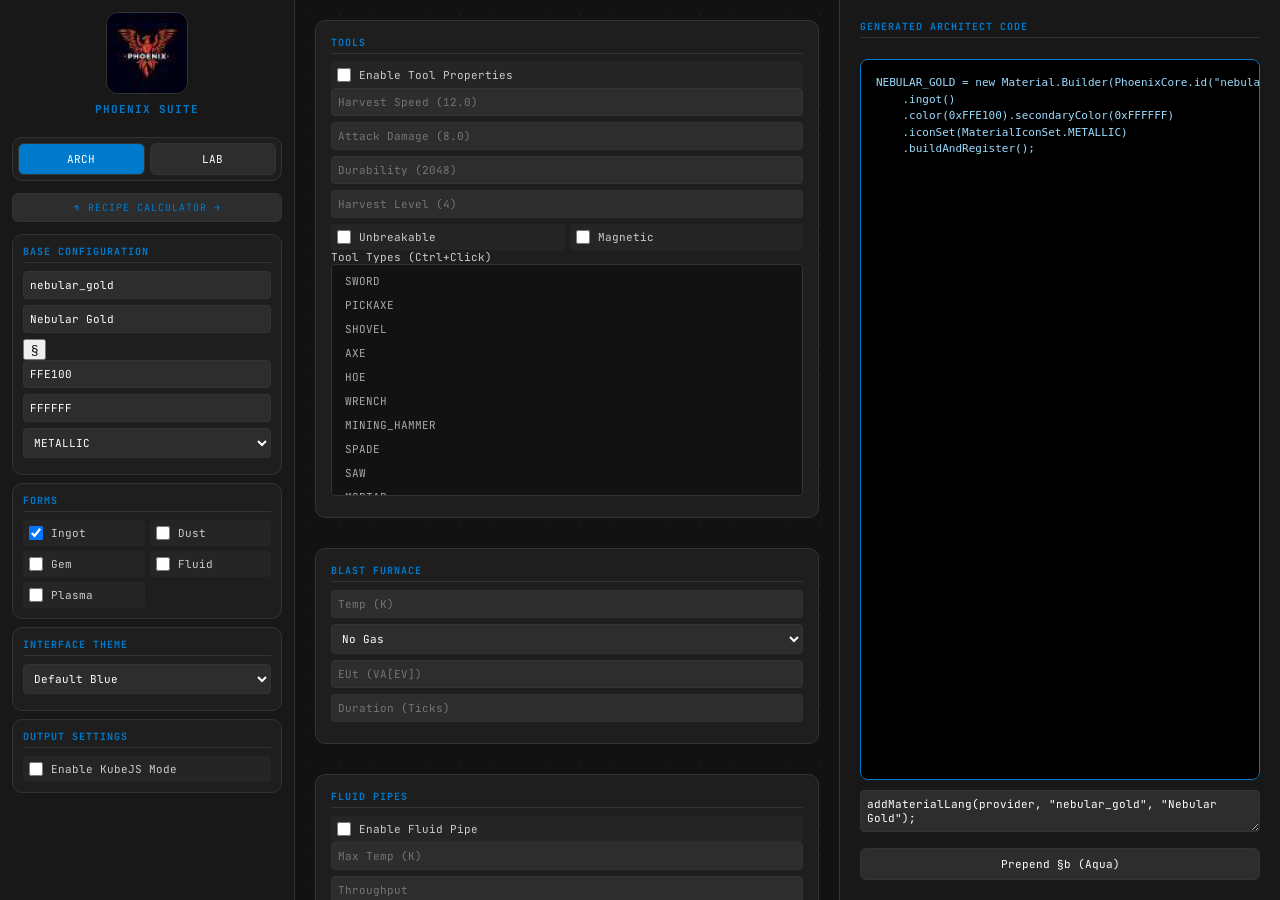
<file: index.html>
<!DOCTYPE html>
<html lang="en">
<head>
    <meta charset="UTF-8">
    <title>Phoenix Material Suite - Master Edition</title>
    <link rel="icon" type="image/png" href="logo.jpg">
    <link rel="stylesheet" href="style.css">
    <link href="https://fonts.googleapis.com/css2?family=JetBrains+Mono&display=swap" rel="stylesheet">
    <meta name="viewport" content="width=device-width, initial-scale=1.0">
</head>
<body>
<div class="app-shell">
    <aside class="sidebar">
        <div style="text-align: center; margin-bottom: 20px;">
            <img src="logo.jpg" alt="Phoenix Logo" style="width: 80px; height: 80px; border-radius: 12px; border: 1px solid var(--border); object-fit: cover;">
            <h2 style="margin-top: 10px; color: var(--accent); font-size: 14px; letter-spacing: 1px;">PHOENIX SUITE</h2>
        </div>

        <div class="card" style="display: flex; gap: 5px; margin-bottom: 12px; padding: 5px;">
            <button id="btnShowArch" class="secondary-btn" style="flex: 1; background: var(--accent); color: white;" onclick="switchView('arch')">ARCH</button>
            <button id="btnShowLab" class="secondary-btn" style="flex: 1;" onclick="switchView('lab')">LAB</button>
        </div>
        <a href="recipe-calc.html" style="display:block; text-align:center; margin-bottom:12px; padding:7px; background:var(--input); border:1px solid var(--border); border-radius:6px; color:var(--accent); font-family:var(--font); font-size:10px; text-decoration:none; letter-spacing:1px;" onmouseover="this.style.borderColor='var(--accent)'" onmouseout="this.style.borderColor='var(--border)'">⚗ RECIPE CALCULATOR →</a>

        <section class="card">
            <h3>Base Configuration</h3>
            <input type="text" id="idField" placeholder="Material ID" value="nebular_gold">
            <div class="input-with-btn">
                <input type="text" id="nameField" placeholder="Display Name" value="Nebular Gold">
                <button id="addSymbol" title="Add § and copy to clipboard">§</button>
            </div>
            <div class="grid-2">
                <input type="text" id="colorField" placeholder="Primary Hex" value="FFE100">
                <input type="text" id="secColorField" placeholder="Secondary Hex" value="FFFFFF">
            </div>
            <select id="iconSetBox">
                <option>METALLIC</option><option>SHINY</option><option>DULL</option><option>MAGNETIC</option>
                <option>BRIGHT</option><option>DIAMOND</option><option>EMERALD</option><option>RUBY</option>
                <option>OPAL</option><option>GLASS</option><option>RADIOACTIVE</option><option>NETHERSTAR</option><option>FINE</option>
                <option>SAND</option><option>WOOD</option><option>ROUGH</option><option>FLINT</option>
                <option>LIGNITE</option><option>QUARTZ</option><option>CERTUS</option><option>LAPIS</option>
                <option>FLUID</option><option>GEM_HORIZONTAL</option><option>GEM_VERTICAL</option><option>ALMOST_PURE_NEVONIAN_STEEL</option>
            </select>
        </section>

        <div id="archSidebar">
            <section class="card">
                <h3>Forms</h3>
                <div class="tool-options-grid">
                    <label class="enable-row mini"><input type="checkbox" id="ingotCheck" checked> <span>Ingot</span></label>
                    <label class="enable-row mini"><input type="checkbox" id="dustCheck"> <span>Dust</span></label>
                    <label class="enable-row mini"><input type="checkbox" id="gemCheck"> <span>Gem</span></label>
                    <label class="enable-row mini"><input type="checkbox" id="fluidCheck"> <span>Fluid</span></label>
                    <label class="enable-row mini"><input type="checkbox" id="plasmaCheck"> <span>Plasma</span></label>
                </div>
            </section>
            <section class="card">
                <h3>Interface Theme</h3>
                <select id="themePicker">
                    <option value="default">Default Blue</option>
                    <option value="purple">Void Purple</option>
                    <option value="red">Blood Red</option>
                    <option value="orange">Industrial Orange</option>
                    <option value="funny-gold">✨ Funny Gold ✨</option>
                </select>
            </section>
            <section class="card">
                <h3>Output Settings</h3>
                <label class="enable-row"><input type="checkbox" id="kubeJSMode"><span>Enable KubeJS Mode</span></label>
            </section>
        </div>

        <div id="labSidebar" style="display: none;">
            <section class="card">
                <h3>Icon Set Preview</h3>
                <p style="font-size: 9px; margin-bottom: 8px; opacity: 0.7;">Select a base shape to preview:</p>
                <select id="labIconSetPreview" onchange="loadSetTemplate(this.value)">
                    <option value="none">-- None (Manual Only) --</option>
                    <option value="nugget">Nugget</option>
                    <option value="ingot">Ingot</option>
                    <option value="ingot_hot">Hot Ingot</option>
                    <option value="plate_double">Double Plate</option>
                    <option value="plate_dense">Dense Plate</option>
                    <option value="plate">Plate</option>
                    <option value="gem">Gem</option>
                    <option value="dust">Dust</option>
                    <option value="dust_small">Dust Small</option>
                    <option value="dust_tiny">Dust Tiny</option>
                    <option value="gear">Gear</option>
                    <option value="gear_small">Small Gear</option>
                    <option value="foil">Foil</option>
                    <option value="ring">Ring</option>
                    <option value="rod">Rod</option>
                    <option value="rod_long">Long Rod</option>
                    <option value="bolt">Bolt</option>
                    <option value="screw">Screw</option>
                    <option value="rotor">Rotor</option>
                    <option value="round">Round</option>
                    <option value="spring">Spring</option>
                    <option value="small_spring">Small Spring</option>
                    <option value="wire_fine">Fine Wire</option>
                    <option value="crystal_rose">Crystal Rose</option>
                    <option value="nanites">Nanites</option>
                </select>
                <div style="margin-top: 10px; font-size: 9px; color: var(--accent); word-break: break-all;">
                    Path: <span id="pathDisplay" style="color: #ccc;">src/textures/item/material_sets/...</span>
                </div>
            </section>

            <section class="card">
                <h3>Texture Layers</h3>
                <div id="layerList"></div>
                <button class="secondary-btn" style="width: 100%; margin-top: 10px;" onclick="addLayer()">+ Add Layer</button>
            </section>
        </div>

        <!-- CALC sidebar placeholder — buttons and DB list live here when calc is active -->
        <div id="calcSidebar" style="display:none;">
            <section class="card">
                <h3>Recipe Actions</h3>
                <button class="secondary-btn" style="width:100%;margin-bottom:5px;" onclick="calcOpenImport ? calcOpenImport() : window.open('recipe-calc.html')">⬆ Import Recipes</button>
                <button class="secondary-btn" style="width:100%;margin-bottom:5px;" onclick="calcExportDB ? calcExportDB() : null">⬇ Export DB</button>
                <button class="secondary-btn" style="width:100%;background:var(--accent);color:white;border-color:var(--accent);" onclick="window.open('recipe-calc.html')">Open Full Calc →</button>
            </section>
        </div>

    </aside>



    <main class="main-content">
        <div id="archMainView">
            <div class="property-grid">
                <section class="card">
                    <h3>Tools</h3>
                    <label class="enable-row"><input type="checkbox" id="enableTools"> <span>Enable Tool Properties</span></label>
                    <div class="grid-2">
                        <input type="text" id="toolSpeed" placeholder="Harvest Speed (12.0)">
                        <input type="text" id="toolDamage" placeholder="Attack Damage (8.0)">
                        <input type="text" id="toolDurability" placeholder="Durability (2048)">
                        <input type="text" id="toolLevel" placeholder="Harvest Level (4)">
                    </div>
                    <div class="tool-options-grid">
                        <label class="enable-row mini"><input type="checkbox" id="toolUnbreakable"><span>Unbreakable</span></label>
                        <label class="enable-row mini"><input type="checkbox" id="toolMagnetic"><span>Magnetic</span></label>
                    </div>
                    <label class="small-label">Tool Types (Ctrl+Click)</label>
                    <select id="toolTypeList" multiple size="10">
                        <option>SWORD</option><option>PICKAXE</option><option>SHOVEL</option><option>AXE</option><option>HOE</option>
                        <option>WRENCH</option><option>MINING_HAMMER</option><option>SPADE</option><option>SAW</option><option>MORTAR</option>
                        <option>WIRE_CUTTER</option><option>SCYTHE</option><option>KNIFE</option><option>BUTCHERY_KNIFE</option>
                        <option>FILE</option><option>SCREWDRIVER</option><option>CROWBAR</option><option>PLUNGER</option>
                        <option>HARD_HAMMER</option><option>SOFT_MALLET</option>
                        <option>DRILL_LV</option><option>DRILL_MV</option><option>DRILL_HV</option><option>DRILL_EV</option><option>DRILL_IV</option>
                        <option>CHAINSAW_LV</option><option>BUZZSAW</option>
                        <option>WRENCH_LV</option><option>WRENCH_HV</option><option>WRENCH_IV</option>
                        <option>SCREWDRIVER_LV</option>
                        <option>WIRE_CUTTER_LV</option><option>WIRE_CUTTER_HV</option><option>WIRE_CUTTER_IV</option>
                    </select>
                </section>

                <section class="card">
                    <h3>Blast Furnace</h3>
                    <div class="grid-2">
                        <input type="number" id="bTempField" placeholder="Temp (K)">
                        <select id="gasBox">
                            <option value="null">No Gas</option>
                            <option>LOW</option><option>MID</option><option>HIGH</option><option>HIGHER</option><option>HIGHEST</option>
                        </select>
                        <input type="text" id="bEutField" placeholder="EUt (VA[EV])">
                        <input type="text" id="bDurationField" placeholder="Duration (Ticks)">
                    </div>
                </section>

                <section class="card">
                    <h3>Fluid Pipes</h3>
                    <label class="enable-row"><input type="checkbox" id="enableFluidPipe"> <span>Enable Fluid Pipe</span></label>
                    <div class="grid-2">
                        <input type="text" id="fPipeTemp" placeholder="Max Temp (K)">
                        <input type="text" id="fPipeThroughput" placeholder="Throughput">
                    </div>
                    <div class="tool-options-grid">
                        <label class="enable-row mini"><input type="checkbox" id="fGas"> <span>Gas</span></label>
                        <label class="enable-row mini"><input type="checkbox" id="fAcid"> <span>Acid</span></label>
                        <label class="enable-row mini"><input type="checkbox" id="fCryo"> <span>Cryo</span></label>
                        <label class="enable-row mini"><input type="checkbox" id="fPlasma"> <span>Plasma</span></label>
                    </div>
                </section>

                <section class="card">
                    <h3>Cables</h3>
                    <label class="enable-row"><input type="checkbox" id="enableCable"> <span>Enable Cable</span></label>
                    <div class="grid-2">
                        <input type="text" id="voltage" placeholder="Voltage (HV)">
                        <input type="text" id="amperage" placeholder="Amperage (5)">
                        <input type="text" id="lossPerBlock" placeholder="Loss/Block (3)">
                        <label class="enable-row mini"><input type="checkbox" id="isSuperconductor"> <span>Superconductor</span></label>
                    </div>
                </section>

                <section class="card">
                    <h3>Item Pipes</h3>
                    <label class="enable-row"><input type="checkbox" id="enableItemPipe"> <span>Enable Item Pipe</span></label>
                    <div class="grid-2">
                        <input type="text" id="itemPriority" placeholder="Priority (1)">
                        <input type="text" id="itemStacks" placeholder="Stacks/Sec (1)">
                    </div>
                </section>

                <section class="card">
                    <h3>Rotors</h3>
                    <label class="enable-row"><input type="checkbox" id="enableRotor"> <span>Enable Rotor</span></label>
                    <div class="grid-2">
                        <input type="text" id="rotorPower" placeholder="Power (130)">
                        <input type="text" id="rotorEff" placeholder="Efficiency % (115)">
                        <input type="text" id="rotorDamage" placeholder="Damage (3.0)">
                        <input type="text" id="rotorDurability" placeholder="Durability (1600)">
                    </div>
                </section>

                <section class="card full-width">
                    <h3>Material Flags</h3>
                    <label class="small-label">Select Flags (Ctrl+Click)</label>
                    <select id="flagList" multiple size="12">
                        <option>GENERATE_PLATE</option><option>GENERATE_DENSE</option><option>GENERATE_BOLT_SCREW</option>
                        <option>GENERATE_ROD</option><option>GENERATE_LONG_ROD</option><option>GENERATE_GEAR</option>
                        <option>GENERATE_SMALL_GEAR</option><option>GENERATE_FRAME</option><option>GENERATE_RING</option>
                        <option>GENERATE_FOIL</option><option>GENERATE_SPRING</option><option>GENERATE_SPRING_SMALL</option>
                        <option>GENERATE_FINE_WIRE</option><option>GENERATE_ROUND</option><option>GENERATE_ROTOR</option><option>GENERATE_CRYSTAL_ROSE</option>
                        <option>GENERATE_LENS</option><option>FORCE_GENERATE_BLOCK</option><option>EXCLUDE_BLOCK_CRAFTING_RECIPES</option>
                        <option>EXCLUDE_PLATE_COMPRESSOR_RECIPE</option><option>EXCLUDE_BLOCK_CRAFTING_BY_HAND_RECIPES</option>
                        <option>IS_MAGNETIC</option><option>PHOSPHORESCENT</option><option>EXPLOSIVE</option><option>FLAMMABLE</option>
                        <option>STICKY</option><option>FIRE_RESISTANT</option><option>CRYSTALLIZABLE</option><option>MORTAR_GRINDABLE</option>
                        <option>DECOMPOSITION_BY_CENTRIFUGING</option><option>DECOMPOSITION_BY_ELECTROLYZING</option>
                        <option>DISABLE_DECOMPOSITION</option><option>HIGH_SIFTER_OUTPUT</option><option>NO_WORKING</option>
                        <option>NO_SMASHING</option><option>NO_SMELTING</option><option>NO_ORE_SMELTING</option>
                        <option>NO_ORE_PROCESSING_TAB</option><option>NO_UNIFICATION</option><option>BLAST_FURNACE_CALCITE_DOUBLE</option>
                        <option>BLAST_FURNACE_CALCITE_TRIPLE</option><option>DISABLE_ALLOY_BLAST</option><option>DISABLE_ALLOY_PROPERTY</option>
                    </select>
                </section>
            </div>
        </div>
        <div id="labMainView" style="display: none; text-align: center; padding-top: 50px;">
            <div style="margin-bottom: 20px;">
                <div class="card" style="display: inline-flex; gap: 5px; padding: 5px; background: var(--input);">
                    <button id="toggleItemView" class="secondary-btn" onclick="setLabMode('item')" style="background: var(--accent); color: white; min-width: 120px;">Item Preview</button>
                    <button id="toggleBlockView" class="secondary-btn" onclick="setLabMode('block')" style="min-width: 120px;">Block Preview</button>
                </div>
            </div>

            <div id="itemPreviewContainer" style="background: #000; padding: 30px; border-radius: 20px; display: inline-block; border: 1px solid var(--border); box-shadow: 0 0 40px rgba(0,0,0,0.5);">
                <canvas id="phoenixCanvas" width="16" height="16" style="width: 256px; height: 256px; image-rendering: pixelated; display: block;"></canvas>
            </div>

            <div id="blockPreviewContainer" style="display: none; height: 350px; perspective: 1000px; justify-content: center; align-items: center;">
                <div class="cube">
                    <div class="face front"></div>
                    <div class="face back"></div>
                    <div class="face right"></div>
                    <div class="face left"></div>
                    <div class="face top"></div>
                    <div class="face bottom"></div>
                </div>
            </div>

            <div style="margin-top: 30px;">
                <button class="secondary-btn" style="border-color: #4caf50; color: #4caf50; padding: 12px 40px;" onclick="downloadResult()">Export 16x16 PNG</button>
            </div>
        </div>

        <!-- CALC main placeholder -->
        <div id="calcMainView" style="display:none; flex:1; align-items:center; justify-content:center; flex-direction:column; gap:16px;">
            <div style="font-size:13px; color:var(--accent); letter-spacing:2px;">RECIPE CALCULATOR</div>
            <div style="font-size:10px; color:#6a6a6a; text-align:center; line-height:1.8;">The calculator runs as a standalone tool.<br>Your recipe database is shared via localStorage.</div>
            <a href="recipe-calc.html" style="display:inline-block; padding:10px 24px; background:var(--accent); color:#fff; text-decoration:none; border-radius:6px; font-family:var(--font); font-size:11px; letter-spacing:1px;">Open Recipe Calculator</a>
        </div>

    </main>

    <aside class="output-sidebar" id="outputSidebar">
        <h3 style="color: var(--accent); margin-bottom: 10px;">Generated Architect Code</h3>
        <pre><code id="materialOutput"></code></pre>
        <textarea id="langOutput" readonly placeholder="Language Provider output..."></textarea>
        <button id="quickAqua" class="secondary-btn" style="margin-top: 10px;">Prepend §b (Aqua)</button>
    </aside>
</div>
<script src="app.js"></script>
</body>
</html>
</file>
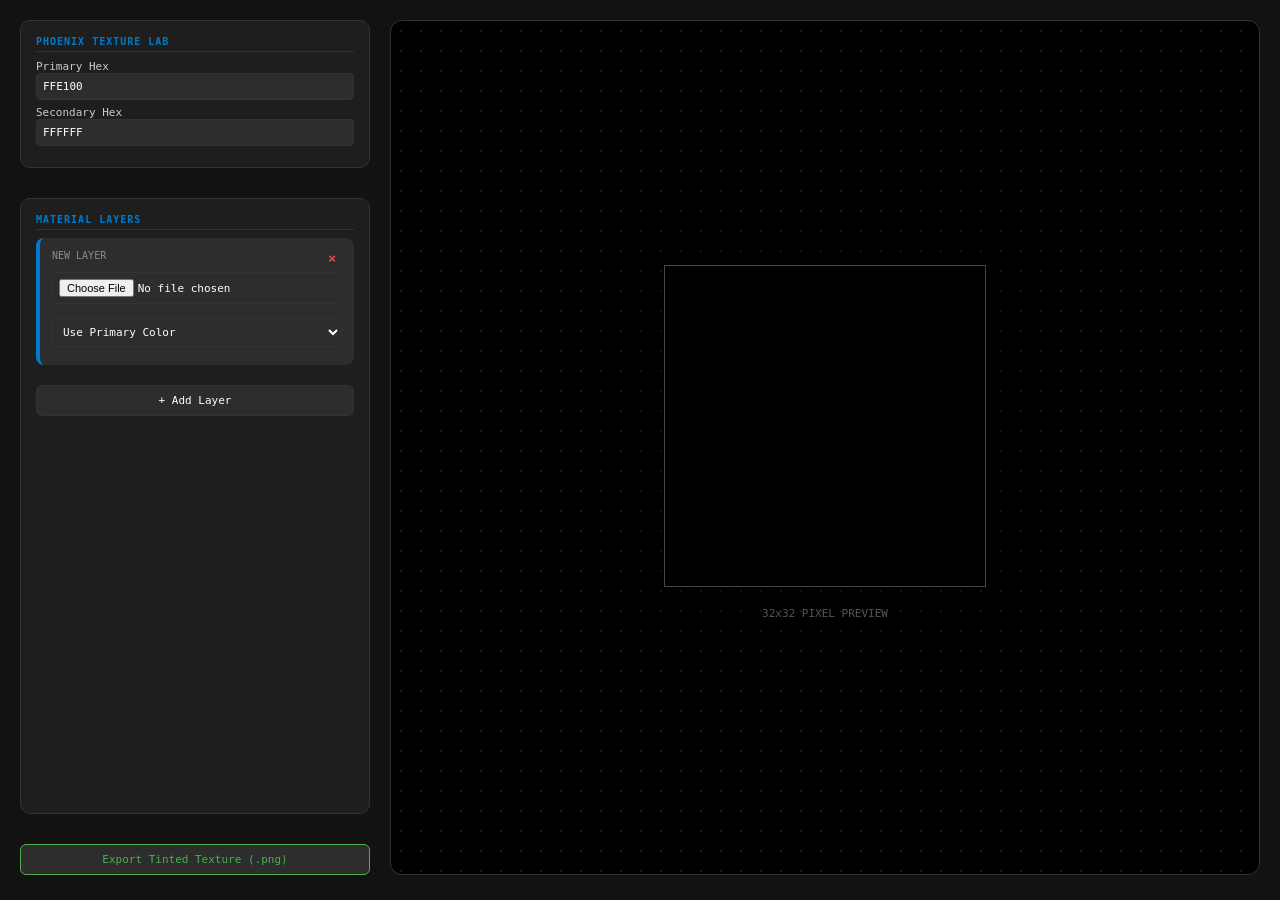
<file: phoenix-lab.html>
<!DOCTYPE html>
<html lang="en">
<head>
    <meta charset="UTF-8">
    <title>Phoenix Texture Lab</title>
    <link rel="stylesheet" href="style.css">
    <style>
        .lab-container { display: flex; gap: 20px; padding: 20px; height: 95vh; }
        .editor-side { width: 350px; display: flex; flex-direction: column; gap: 15px; }
        .preview-side {
            flex: 1;
            background: #000;
            border: 1px solid var(--border);
            border-radius: 12px;
            display: flex;
            flex-direction: column;
            justify-content: center;
            align-items: center;
            background-image: radial-gradient(circle, #1a1a1a 1px, transparent 1px);
            background-size: 20px 20px;
        }
        canvas {
            width: 320px;
            height: 320px;
            image-rendering: pixelated;
            box-shadow: 0 0 30px rgba(0,0,0,0.8);
            border: 1px solid #333;
        }
        .layer-card {
            background: var(--input);
            padding: 12px;
            border-radius: 8px;
            margin-bottom: 10px;
            border-left: 4px solid var(--accent);
        }
        .layer-stack { overflow-y: auto; flex: 1; }
    </style>
</head>
<body>
<div class="lab-container">
    <aside class="editor-side">
        <section class="card">
            <h3 style="color:var(--accent)">Phoenix Texture Lab</h3>
            <div class="grid-2">
                <div>
                    <label class="small-label">Primary Hex</label>
                    <input type="text" id="pColor" value="FFE100">
                </div>
                <div>
                    <label class="small-label">Secondary Hex</label>
                    <input type="text" id="sColor" value="FFFFFF">
                </div>
            </div>
        </section>

        <section class="card layer-stack">
            <h3>Material Layers</h3>
            <div id="layerList"></div>
            <button class="secondary-btn" style="width:100%; margin-top:10px;" onclick="addLayer()">+ Add Layer</button>
        </section>

        <button class="secondary-btn" style="border-color: #4caf50; color: #4caf50;" onclick="downloadResult()">
            Export Tinted Texture (.png)
        </button>
    </aside>

    <main class="preview-side">
        <canvas id="phoenixCanvas" width="32" height="32"></canvas>
        <p style="margin-top: 20px; color: #555; font-family: var(--font);">32x32 PIXEL PREVIEW</p>
    </main>
</div>
<script src="phoenix-lab.js"></script>
</body>
</html>
</file>
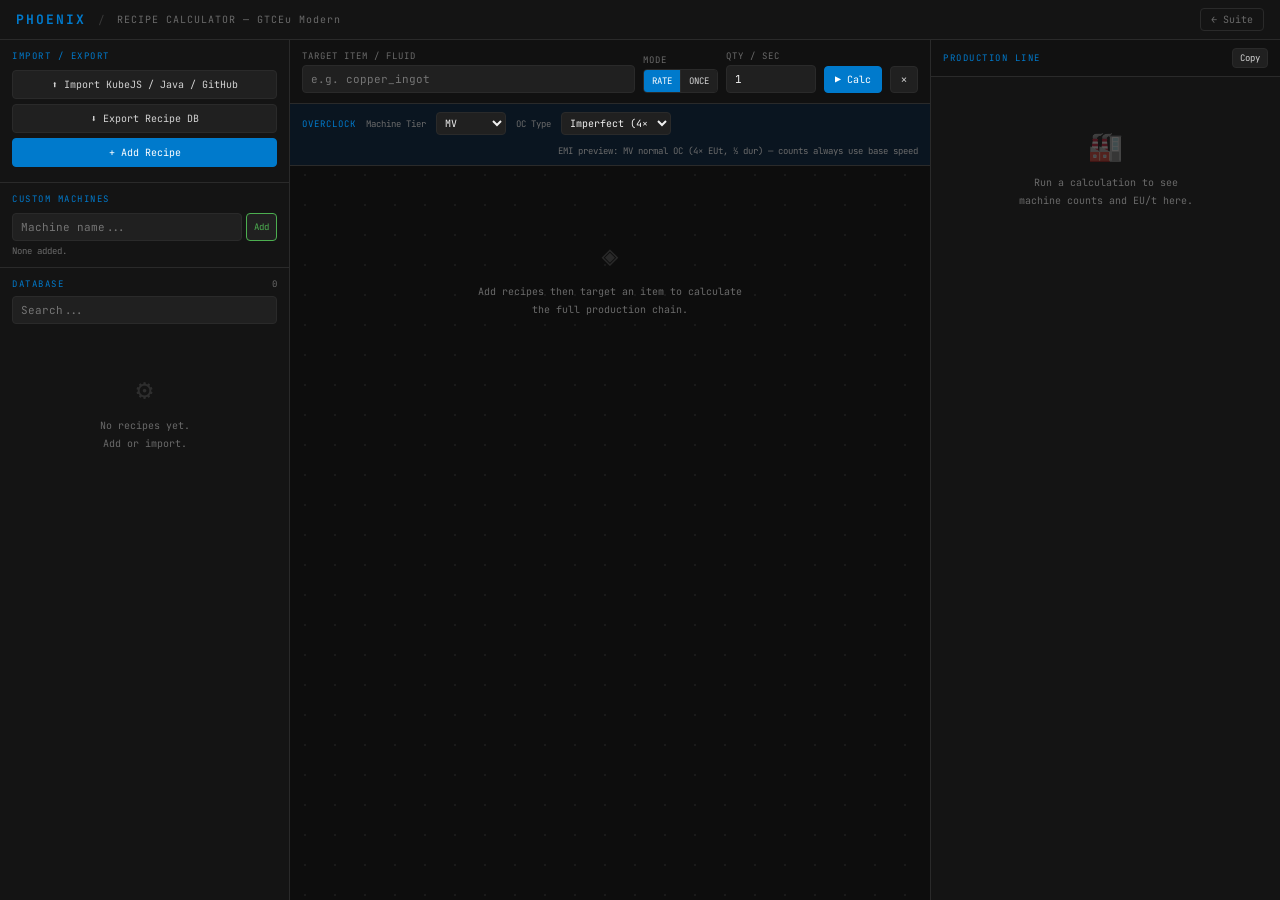
<file: recipe-calc.html>
<!DOCTYPE html>
<html lang="en">
<head>
  <meta charset="UTF-8">
  <title>Phoenix Suite — Recipe Calculator</title>
  <link rel="icon" type="image/png" href="logo.jpg">
  <link href="https://fonts.googleapis.com/css2?family=JetBrains+Mono:wght@300;400;600;700&display=swap" rel="stylesheet">
  <meta name="viewport" content="width=device-width, initial-scale=1.0">
  <script src="gtceu_data.js"></script>
  <script src="phoenix_engine.js"></script>
  <style>
    :root{
      --bg:#0d0d0d;--surface:#141414;--card:#1a1a1a;--elevated:#202020;
      --border:#2a2a2a;--border-hi:#383838;--accent:#007acc;--accent-dim:rgba(0,122,204,0.12);
      --green:#4caf50;--orange:#ff9800;--red:#f44336;--yellow:#ffeb3b;--purple:#9b59b6;
      --text:#d4d4d4;--text-dim:#6a6a6a;--text-bright:#f0f0f0;
      --font:'JetBrains Mono',monospace;
      --t-ULV:#888;--t-LV:#b5b5b5;--t-MV:#ffcc00;--t-HV:#ff8c00;
      --t-EV:#9b59b6;--t-IV:#3498db;--t-LuV:#e91e63;--t-ZPM:#00bcd4;--t-UV:#ff5722;
    }
    *{box-sizing:border-box;margin:0;padding:0}
    body{background:var(--bg);color:var(--text);font-family:var(--font);font-size:11px;height:100vh;display:flex;flex-direction:column;overflow:hidden}
    .topbar{background:var(--surface);border-bottom:1px solid var(--border);padding:8px 16px;display:flex;align-items:center;gap:12px;flex-shrink:0}
    .topbar-logo{color:var(--accent);font-size:13px;font-weight:700;letter-spacing:2px;text-decoration:none}
    .topbar-sep{color:var(--border-hi)}
    .topbar-title{color:var(--text-dim);font-size:10px;letter-spacing:1px}
    .topbar-right{margin-left:auto;display:flex;gap:8px;align-items:center}
    .topbar-back{color:var(--text-dim);font-size:10px;text-decoration:none;border:1px solid var(--border);padding:4px 10px;border-radius:4px;transition:all .15s}
    .topbar-back:hover{border-color:var(--accent);color:var(--accent)}
    .app{display:flex;flex:1;overflow:hidden}
    .sidebar{width:290px;min-width:290px;background:var(--surface);border-right:1px solid var(--border);display:flex;flex-direction:column;overflow:hidden}
    .panel-center{flex:1;display:flex;flex-direction:column;overflow:hidden;background-image:radial-gradient(circle,#1a1a1a 1px,transparent 1px);background-size:30px 30px;min-width:0}
    .panel-right{width:350px;min-width:350px;background:var(--surface);border-left:1px solid var(--border);display:flex;flex-direction:column;overflow:hidden}
    .panel-hdr{padding:8px 12px;background:#111;border-bottom:1px solid var(--border);font-size:9px;letter-spacing:1.5px;color:var(--accent);text-transform:uppercase;display:flex;align-items:center;justify-content:space-between;flex-shrink:0}
    .panel-body{flex:1;overflow-y:auto;padding:10px}
    ::-webkit-scrollbar{width:4px}::-webkit-scrollbar-thumb{background:#2a2a2a;border-radius:10px}::-webkit-scrollbar-thumb:hover{background:var(--accent)}
    input,select,textarea{background:var(--elevated);color:var(--text-bright);border:1px solid var(--border);border-radius:4px;padding:6px 8px;font-family:var(--font);font-size:11px;width:100%;outline:none;transition:border-color .15s}
    input:focus,select:focus,textarea:focus{border-color:var(--accent)}
    textarea{resize:vertical;min-height:80px}
    .btn{background:var(--elevated);color:var(--text);border:1px solid var(--border);border-radius:4px;padding:6px 10px;font-family:var(--font);font-size:10px;cursor:pointer;transition:all .15s;white-space:nowrap}
    .btn:hover{border-color:var(--accent);color:var(--accent)}
    .btn-p{background:var(--accent);color:#fff;border-color:var(--accent)}
    .btn-p:hover{background:#0066b3;color:#fff}
    .btn-d{border-color:var(--red);color:var(--red)}.btn-d:hover{background:rgba(244,67,54,.1)}
    .btn-g{border-color:var(--green);color:var(--green)}.btn-g:hover{background:rgba(76,175,80,.1)}
    .btn-o{border-color:var(--orange);color:var(--orange)}.btn-o:hover{background:rgba(255,152,0,.1)}
    .btn-sm{padding:3px 7px;font-size:9px}
    .btn-full{width:100%;margin-bottom:5px;display:block;text-align:center;padding:7px}
    .sb-sec{padding:10px 12px;border-bottom:1px solid var(--border);flex-shrink:0}
    .sb-title{font-size:9px;letter-spacing:1.5px;color:var(--accent);text-transform:uppercase;margin-bottom:8px}
    .recipe-card{background:var(--card);border:1px solid var(--border);border-radius:6px;padding:8px 10px;margin-bottom:6px;cursor:pointer;transition:border-color .15s}
    .recipe-card:hover,.recipe-card.active{border-color:var(--accent)}
    .recipe-card.active{background:var(--accent-dim)}
    .r-name{font-size:11px;font-weight:600;color:var(--text-bright);margin-bottom:3px}
    .r-meta{font-size:9px;color:var(--text-dim);margin-bottom:5px}
    .chips{display:flex;gap:4px;flex-wrap:wrap}
    .chip{border-radius:3px;padding:2px 5px;font-size:9px;background:var(--elevated)}
    .chip-o{color:var(--green);border-left:2px solid var(--green)}
    .chip-i{color:var(--orange);border-left:2px solid var(--orange)}
    .chip-fi{color:var(--accent);border-left:2px solid var(--accent)}
    .chip-fo{color:var(--purple);border-left:2px solid var(--purple)}
    .tier{display:inline-block;padding:1px 5px;border-radius:3px;font-size:9px;font-weight:700;letter-spacing:1px}
    .tier-ULV{color:var(--t-ULV);border:1px solid var(--t-ULV)}.tier-LV{color:var(--t-LV);border:1px solid var(--t-LV)}
    .tier-MV{color:var(--t-MV);border:1px solid var(--t-MV)}.tier-HV{color:var(--t-HV);border:1px solid var(--t-HV)}
    .tier-EV{color:var(--t-EV);border:1px solid var(--t-EV)}.tier-IV{color:var(--t-IV);border:1px solid var(--t-IV)}
    .tier-LuV{color:var(--t-LuV);border:1px solid var(--t-LuV)}.tier-ZPM{color:var(--t-ZPM);border:1px solid var(--t-ZPM)}
    .tier-UV{color:var(--t-UV);border:1px solid var(--t-UV)}.tier-CUSTOM{color:#aaa;border:1px solid #aaa}
    .query-bar{padding:10px 12px;background:#111;border-bottom:1px solid var(--border);display:flex;gap:8px;align-items:flex-end;flex-shrink:0}
    .qf{flex:1}.qf label{display:block;font-size:9px;color:var(--text-dim);letter-spacing:1px;margin-bottom:3px}
    .oc-bar{padding:8px 12px;background:#0a1520;border-bottom:1px solid var(--border);display:flex;gap:10px;align-items:center;flex-shrink:0;flex-wrap:wrap}
    .oc-label{font-size:9px;color:var(--accent);letter-spacing:1px;white-space:nowrap}
    .oc-val{font-size:10px;color:var(--text-bright);min-width:30px;text-align:center}
    .result-section{margin-bottom:14px}
    .sec-title{font-size:9px;letter-spacing:1.5px;color:var(--text-dim);text-transform:uppercase;margin-bottom:6px;padding-bottom:4px;border-bottom:1px solid var(--border)}
    .chain-node{margin-bottom:3px}
    .chain-row{display:flex;align-items:center;gap:6px;padding:5px 8px;border-radius:4px;background:var(--card);border:1px solid var(--border);cursor:pointer;transition:border-color .15s}
    .chain-row:hover{border-color:var(--accent)}
    .chain-row.selected{border-color:var(--accent);background:var(--accent-dim)}
    .mat-table{width:100%;border-collapse:collapse}
    .mat-table th{font-size:9px;color:var(--text-dim);letter-spacing:1px;text-align:left;padding:3px 6px;border-bottom:1px solid var(--border)}
    .mat-table td{padding:5px 6px;border-bottom:1px solid #161616;font-size:11px}
    .machine-row{background:var(--card);border:1px solid var(--border);border-radius:6px;padding:8px 10px;margin-bottom:6px;display:flex;align-items:center;gap:10px}
    .eu-sum{background:var(--card);border:1px solid var(--border);border-radius:6px;padding:10px 12px;margin-bottom:10px}
    .empty{text-align:center;padding:40px 20px;color:var(--text-dim)}
    .empty-icon{font-size:28px;margin-bottom:10px;opacity:.3}
    .empty-text{font-size:10px;line-height:1.8}
    .modal-overlay{position:fixed;inset:0;background:rgba(0,0,0,.88);display:none;align-items:center;justify-content:center;z-index:100}
    .modal-overlay.open{display:flex}
    .modal{background:var(--surface);border:1px solid var(--border-hi);border-radius:8px;width:640px;max-width:96vw;max-height:90vh;display:flex;flex-direction:column}
    .modal-hdr{padding:12px 16px;border-bottom:1px solid var(--border);display:flex;align-items:center;justify-content:space-between;font-weight:600;color:var(--text-bright);flex-shrink:0}
    .modal-body{padding:14px 16px;overflow-y:auto;flex:1}
    .modal-ftr{padding:10px 16px;border-top:1px solid var(--border);display:flex;gap:8px;justify-content:flex-end;flex-shrink:0}
    .fl{display:block;font-size:9px;color:var(--text-dim);letter-spacing:1px;margin:8px 0 3px}
    .g2{display:grid;grid-template-columns:1fr 1fr;gap:6px}
    .g3{display:grid;grid-template-columns:1fr 1fr 1fr;gap:6px}
    .g4{display:grid;grid-template-columns:1fr 1fr 1fr 1fr;gap:6px}
    .io-row{display:flex;gap:4px;align-items:center;margin-bottom:4px}
    .io-row input{margin:0}
    .tabs{display:flex;margin-bottom:12px;border-bottom:1px solid var(--border)}
    .tab{padding:6px 14px;font-size:10px;cursor:pointer;color:var(--text-dim);border-bottom:2px solid transparent;margin-bottom:-1px;transition:all .15s}
    .tab.active{color:var(--accent);border-bottom-color:var(--accent)}
    .chain-row.passive-node{border-color:var(--purple);background:rgba(155,89,182,0.08)}
    .chain-row.passive-node:hover{border-color:var(--purple)}
    .notif.show{opacity:1;transform:translateY(0)}
    .prog{display:none;margin-top:8px;background:var(--elevated);border-radius:4px;height:4px;overflow:hidden}
    .prog-bar{height:100%;background:var(--accent);width:0%;transition:width .1s}
    .kv-row{display:flex;gap:4px;margin-bottom:4px}
    .kv-row input{margin:0}
    /* EMI Window */
    .emi-wrap{background:#c6c6c6;border:3px solid #555;font-family:'Courier New',monospace;font-size:11px;max-width:360px;margin:0 auto}
    .emi-topbar{background:#c6c6c6;border-bottom:2px solid #555;padding:2px 4px;display:flex;align-items:center;gap:2px}
    .emi-machine-name{background:#c6c6c6;flex:1;text-align:center;font-size:11px;font-weight:bold;color:#222;padding:2px 4px;letter-spacing:.3px;overflow:hidden;text-overflow:ellipsis;white-space:nowrap}
    .emi-pagebar{background:#c6c6c6;border-bottom:1px solid #888;padding:1px 6px;display:flex;align-items:center;justify-content:space-between;font-size:10px;color:#333}
    .emi-nav-btn{background:#a0a0a0;border:1px solid #666;padding:0 5px;cursor:pointer;font-size:10px;color:#111;line-height:16px;min-width:18px;text-align:center}
    .emi-nav-btn:disabled{opacity:.35;cursor:default}
    .emi-nav-btn:not(:disabled):hover{background:#909090}
    .emi-body{background:#fff;border:1px solid #aaa;margin:4px;padding:5px;display:flex;align-items:center;gap:3px;flex-wrap:nowrap;justify-content:center;min-height:74px}
    .emi-slot-grid{display:inline-flex;flex-direction:column;gap:1px}
    .emi-slot-row{display:flex;gap:1px}
    .emi-slot{width:34px;height:34px;background:#c8c8c8;border-top:2px solid #fff;border-left:2px solid #fff;border-right:2px solid #555;border-bottom:2px solid #555;display:flex;align-items:center;justify-content:center;position:relative;cursor:pointer;overflow:hidden}
    .emi-slot:hover{outline:2px solid #007acc;outline-offset:-1px}
    .emi-slot.empty-slot{background:#8b8b8b;border-top-color:#aaa;border-left-color:#aaa;border-right-color:#444;border-bottom-color:#444;cursor:default}
    .emi-slot.fluid-slot{background:#0a2040;border-top-color:#1a4080;border-left-color:#1a4080;border-right-color:#040f20;border-bottom-color:#040f20}
    .emi-slot.chanced-slot{background:#1a0a2a;border-top-color:#3a1a5a;border-left-color:#3a1a5a;border-right-color:#0a0015;border-bottom-color:#0a0015}
    .emi-slot.nc-slot{background:#b0b030;border-top-color:#d0d050;border-left-color:#d0d050;border-right-color:#606010;border-bottom-color:#606010}
    .emi-slot-abbr{font-family:'Courier New',monospace;font-size:9px;font-weight:700;color:#fff;text-shadow:1px 1px 0 #000,-1px 1px 0 #000,1px -1px 0 #000,-1px -1px 0 #000;text-align:center;line-height:1.1;word-break:break-all;padding:1px;z-index:1}
    .emi-slot-abbr.dark{color:#222;text-shadow:none}
    .emi-slot-qty{position:absolute;bottom:1px;right:2px;font-family:'Courier New',monospace;font-size:8px;font-weight:700;color:#fff;text-shadow:1px 1px 0 #000,-1px 1px 0 #000;line-height:1;z-index:2}
    .emi-slot-chance{position:absolute;top:1px;left:1px;font-family:'Courier New',monospace;font-size:7px;font-weight:700;color:#ff88ff;text-shadow:1px 1px 0 #000;line-height:1;z-index:2}
    .emi-slot-mb{position:absolute;bottom:1px;right:1px;font-family:'Courier New',monospace;font-size:7px;color:#88ccff;text-shadow:1px 1px 0 #000;line-height:1;z-index:2}
    .emi-arrow-wrap{color:#555;font-size:20px;flex-shrink:0;margin:0 2px;align-self:center;display:flex;align-items:center}
    .emi-info-bar{background:#c6c6c6;border-top:1px solid #888;padding:3px 6px;font-size:10px;color:#222;line-height:1.7;font-family:'Courier New',monospace}
    .emi-info-bar b{color:#111}
    .emi-tier-pill{display:inline;font-size:10px;font-weight:700;padding:0 3px;border:1px solid currentColor;border-radius:1px}
  </style>
</head>
<body>

<div class="topbar">
  <a class="topbar-logo" href="index.html">PHOENIX</a>
  <span class="topbar-sep">/</span>
  <span class="topbar-title">RECIPE CALCULATOR — GTCEu Modern</span>
  <div class="topbar-right">
    <a class="topbar-back" href="index.html">← Suite</a>
  </div>
</div>

<div class="app">
  <!-- SIDEBAR -->
  <div class="sidebar">
    <div class="sb-sec">
      <div class="sb-title">Import / Export</div>
      <button class="btn btn-full" onclick="openImport()">⬆ Import KubeJS / Java / GitHub</button>
      <button class="btn btn-full" onclick="exportDB()">⬇ Export Recipe DB</button>
      <button class="btn btn-p btn-full" onclick="openAdd()">+ Add Recipe</button>
    </div>
    <div class="sb-sec">
      <div class="sb-title">Custom Machines</div>
      <div style="display:flex;gap:4px;margin-bottom:4px">
        <input type="text" id="cmInput" placeholder="Machine name..." style="flex:1;margin:0">
        <button class="btn btn-sm btn-g" onclick="addCM()">Add</button>
      </div>
      <div id="cmList" style="font-size:9px;color:var(--text-dim);max-height:70px;overflow-y:auto"></div>
    </div>
    <div class="sb-sec" style="flex:1;display:flex;flex-direction:column;overflow:hidden;border-bottom:none">
      <div style="display:flex;align-items:center;justify-content:space-between;margin-bottom:6px">
        <div class="sb-title" style="margin:0">Database</div>
        <span id="rcCount" style="font-size:9px;color:var(--text-dim)">0</span>
      </div>
      <input type="text" id="searchBox" placeholder="Search..." oninput="renderList()" style="margin-bottom:6px">
      <div id="recipeList" style="flex:1;overflow-y:auto">
        <div class="empty"><div class="empty-icon">⚙</div><div class="empty-text">No recipes yet.</div></div>
      </div>
    </div>
  </div>

  <!-- CENTER -->
  <div class="panel-center">
    <div class="query-bar">
      <div class="qf">
        <label>TARGET ITEM / FLUID</label>
        <input type="text" id="targetItem" placeholder="e.g. copper_ingot" list="itemSugs">
        <datalist id="itemSugs"></datalist>
      </div>
      <div id="calcModeWrap" style="display:flex;flex-direction:column;gap:3px;flex-shrink:0">
        <label style="font-size:9px;color:var(--text-dim);letter-spacing:1px">MODE</label>
        <div style="display:flex;border:1px solid var(--border);border-radius:4px;overflow:hidden">
          <button id="modeRateBtn" class="btn btn-p btn-sm" style="border-radius:0;border:none;padding:5px 8px" onclick="setCalcMode('rate')">RATE</button>
          <button id="modeOnceBtn" class="btn btn-sm" style="border-radius:0;border:none;padding:5px 8px;border-left:1px solid var(--border)" onclick="setCalcMode('once')">ONCE</button>
        </div>
      </div>
      <div id="rateInputs" class="qf" style="width:90px;flex:none">
        <label>QTY / SEC</label>
        <input type="number" id="targetQty" value="1" min="0.01" step="0.5">
      </div>
      <button class="btn btn-p" onclick="calculate()">▶ Calc</button>
      <button class="btn" onclick="clearResults()">✕</button>
    </div>
    <!-- Overclock Bar -->
    <div class="oc-bar">
      <span class="oc-label">OVERCLOCK</span>
      <label style="font-size:9px;color:var(--text-dim)">Machine Tier</label>
      <select id="ocTier" style="width:70px;margin:0;padding:3px 4px;font-size:10px" onchange="updateOCPreview()">
        <option value="0">Off</option>
        <option>ULV</option><option>LV</option><option selected>MV</option>
        <option>HV</option><option>EV</option><option>IV</option>
        <option>LuV</option><option>ZPM</option><option>UV</option>
      </select>
      <label style="font-size:9px;color:var(--text-dim)">OC Type</label>
      <select id="ocType" style="width:110px;margin:0;padding:3px 4px;font-size:10px" onchange="updateOCPreview()">
        <option value="normal">Imperfect (4× EUt, ½ dur)</option>
        <option value="perfect">Perfect (4× EUt, ¼ dur)</option>
      </select>
      <span id="ocPreview" style="font-size:9px;color:var(--text-dim);margin-left:auto"></span>
    </div>
    <div class="panel-body" id="resultsArea">
      <div class="empty" style="padding-top:60px">
        <div class="empty-icon">◈</div>
        <div class="empty-text">Add recipes then target an item to calculate<br>the full production chain.</div>
      </div>
    </div>
  </div>

  <!-- RIGHT -->
  <div class="panel-right">
    <div class="panel-hdr">
      Production Line
      <button class="btn btn-sm" onclick="copyLine()">Copy</button>
    </div>
    <div class="panel-body" id="productionPanel">
      <div class="empty">
        <div class="empty-icon">🏭</div>
        <div class="empty-text">Run a calculation to see<br>machine counts and EU/t here.</div>
      </div>
    </div>
  </div>
</div>

<!-- EMI MODAL -->
<div class="modal-overlay" id="emiModal">
  <div style="background:#888;border:3px solid #333;width:400px;max-width:96vw">
    <div style="background:#666;border-bottom:2px solid #333;padding:4px 10px;display:flex;align-items:center;justify-content:space-between">
      <span style="font-family:'Courier New',monospace;font-size:11px;color:#fff;font-weight:bold">EMI - Recipe Viewer</span>
      <button onclick="closeEMI()" style="background:#555;border:1px solid #333;color:#fff;font-size:11px;cursor:pointer;padding:1px 8px;font-family:monospace">X</button>
    </div>
    <div style="padding:6px" id="emiBody"></div>
  </div>
</div>

<!-- ADD/EDIT MODAL -->
<div class="modal-overlay" id="addModal">
  <div class="modal">
    <div class="modal-hdr">
      <span id="addTitle">Add Recipe</span>
      <button class="btn btn-sm" onclick="closeAdd()">✕</button>
    </div>
    <div class="modal-body">
      <label class="fl">RECIPE NAME</label>
      <input type="text" id="rName" placeholder="e.g. EBF Aluminfrost">
      <div class="g2" style="margin-top:6px">
        <div><label class="fl">MACHINE TYPE</label><select id="rMachine"></select></div>
        <div><label class="fl">VOLTAGE TIER</label>
          <select id="rTier">
            <option>ULV</option><option>LV</option><option selected>MV</option><option>HV</option>
            <option>EV</option><option>IV</option><option>LuV</option><option>ZPM</option><option>UV</option>
          </select>
        </div>
      </div>
      <div class="g4" style="margin-top:6px">
        <div><label class="fl">EU/t</label><input type="number" id="rEut" placeholder="120" min="0"></div>
        <div><label class="fl">DURATION (t)</label><input type="number" id="rDuration" placeholder="200" min="1"></div>
        <div><label class="fl">PARALLELS</label><input type="number" id="rParallels" value="1" min="1"></div>
        <div><label class="fl">CIRCUIT #</label><input type="number" id="rCircuit" placeholder="none" min="0"></div>
      </div>
      <div class="g3" style="margin-top:6px">
        <div><label class="fl">BLAST TEMP (K)</label><input type="number" id="rBlast" placeholder="none" min="0"></div>
        <div><label class="fl">FUSION START EU</label><input type="number" id="rFusion" placeholder="none" min="0"></div>
        <div><label class="fl">NOT CONSUMABLE</label><input type="text" id="rNC" placeholder="item_id"></div>
      </div>

      <!-- IO -->
      <div class="g2" style="margin-top:10px">
        <div>
          <label class="fl">ITEM OUTPUTS</label>
          <div id="outEd"></div>
          <button class="btn btn-sm btn-g" style="margin-top:4px" onclick="addIO('outEd','out')">+ Output</button>
        </div>
        <div>
          <label class="fl">ITEM INPUTS</label>
          <div id="inEd"></div>
          <button class="btn btn-sm btn-o" style="margin-top:4px" onclick="addIO('inEd','in')">+ Input</button>
        </div>
      </div>
      <div class="g2" style="margin-top:8px">
        <div>
          <label class="fl">FLUID INPUTS (mB)</label>
          <div id="fiEd"></div>
          <button class="btn btn-sm" style="margin-top:4px;border-color:var(--accent);color:var(--accent)" onclick="addIO('fiEd','fi')">+ Fluid In</button>
        </div>
        <div>
          <label class="fl">FLUID OUTPUTS (mB)</label>
          <div id="foEd"></div>
          <button class="btn btn-sm" style="margin-top:4px;border-color:var(--purple);color:var(--purple)" onclick="addIO('foEd','fo')">+ Fluid Out</button>
        </div>
      </div>

      <!-- Chanced -->
      <label class="fl" style="margin-top:8px">CHANCED OUTPUTS (item · qty · chance/10000 · boost)</label>
      <div id="chEd"></div>
      <button class="btn btn-sm" style="margin-top:4px;border-color:var(--purple);color:var(--purple)" onclick="addChanced()">+ Chanced</button>

      <!-- Custom Ingredients (tags, NBT, etc.) -->
      <label class="fl" style="margin-top:10px;color:var(--accent)">CUSTOM INGREDIENTS</label>
      <p style="font-size:9px;color:var(--text-dim);margin-bottom:6px">For tags (#gtceu:circuits/hv), NBT items, special ingredient types.</p>
      <div id="ciEd"></div>
      <button class="btn btn-sm" style="margin-top:4px" onclick="addCI()">+ Custom Ingredient</button>

      <!-- Recipe Conditions -->
      <label class="fl" style="margin-top:10px;color:var(--accent)">RECIPE CONDITIONS</label>
      <p style="font-size:9px;color:var(--text-dim);margin-bottom:6px">e.g. cleanroom, dimension, temperature threshold, soul condition.</p>
      <div id="condEd"></div>
      <button class="btn btn-sm" style="margin-top:4px" onclick="addCond()">+ Condition</button>

      <!-- addData -->
      <label class="fl" style="margin-top:10px;color:var(--accent)">ADD DATA (key → value)</label>
      <p style="font-size:9px;color:var(--text-dim);margin-bottom:6px">Extra recipe data like soul_growth_perm, soul_growth_temp, shield_activation, etc.</p>
      <div id="dataEd"></div>
      <button class="btn btn-sm" style="margin-top:4px" onclick="addData()">+ Data Field</button>
    </div>
    <div class="modal-ftr">
      <button class="btn btn-d btn-sm" id="delBtn" style="margin-right:auto;display:none" onclick="deleteRecipe()">Delete</button>
      <button class="btn" onclick="closeAdd()">Cancel</button>
      <button class="btn btn-p" onclick="saveRecipe()">Save Recipe</button>
    </div>
  </div>
</div>

<!-- IMPORT MODAL -->
<div class="modal-overlay" id="importModal">
  <div class="modal">
    <div class="modal-hdr">
      <span>Import Recipes</span>
      <button class="btn btn-sm" onclick="closeImport()">✕</button>
    </div>
    <div class="modal-body">
      <div class="tabs">
        <div class="tab active" onclick="switchTab('kjs',this)">KubeJS</div>
        <div class="tab" onclick="switchTab('java',this)">Java</div>
        <div class="tab" onclick="switchTab('github',this)">GitHub</div>
        <div class="tab" onclick="switchTab('json',this)">JSON</div>
        <div class="tab" onclick="switchTab('matgen',this)" style="color:var(--accent)">&#9879; Material Gen</div>
      </div>

      <div id="tabKjs">
        <p style="color:var(--text-dim);font-size:10px;line-height:1.7;margin-bottom:8px">Paste KubeJS GTCEu recipe scripts. Both <code style="color:var(--accent)">greg.machine('id')</code> and <code style="color:var(--accent)">event.recipes.gtceu.machine('id')</code> supported. Large files parsed in batches.</p>
        <textarea id="kjsInput" style="min-height:160px;font-size:10px" placeholder="ServerEvents.recipes(event => { const greg = event.recipes.gtceu; greg.electric_blast_furnace('aluminfrost').circuit(2).itemInputs('32x phoenixcore:unrefined_aluminfrost_dust').inputFluids(Fluid.of('phoenixcore:frost',6000)).itemOutputs('32x phoenixcore:aluminfrost_ingot').blastFurnaceTemp(1700).EUt(GTValues.VA[GTValues.MV]).duration(4200) })"></textarea>
        <div class="prog" id="kjsProg"><div class="prog-bar" id="kjsBar"></div></div>
        <div style="margin-top:8px;display:flex;gap:8px;align-items:center">
          <button class="btn btn-p" onclick="parseKJS()">Parse & Import</button>
          <span id="kjsStatus" style="font-size:10px;color:var(--text-dim)"></span>
        </div>
      </div>

      <div id="tabJava" style="display:none">
        <p style="color:var(--text-dim);font-size:10px;line-height:1.7;margin-bottom:8px">Paste Java GTCEu Modern recipe code. Parses <code style="color:var(--accent)">RECIPE_TYPE.recipeBuilder("id")...save(provider)</code> chains.</p>
        <textarea id="javaInput" style="min-height:160px;font-size:10px" placeholder="ASSEMBLER_RECIPES.recipeBuilder(&quot;my_recipe&quot;).inputItems(ingot,Copper,4).outputItems(MY_ITEM,2).EUt(VA[HV]).duration(300).save(provider);"></textarea>
        <div class="prog" id="javaProg"><div class="prog-bar" id="javaBar"></div></div>
        <div style="margin-top:8px;display:flex;gap:8px;align-items:center">
          <button class="btn btn-p" onclick="parseJava()">Parse & Import</button>
          <span id="javaStatus" style="font-size:10px;color:var(--text-dim)"></span>
        </div>
      </div>

      <div id="tabGithub" style="display:none">
        <p style="color:var(--text-dim);font-size:10px;line-height:1.7;margin-bottom:8px">
          Fetch recipe files directly from a <strong style="color:var(--text-bright)">public</strong> GitHub repo via the raw content API.<br>
          Format: <code style="color:var(--accent)">owner/repo</code> or a full raw.githubusercontent.com URL.<br>
          For private repos, provide a Personal Access Token (read-only scope is enough).
        </p>
        <label class="fl">REPO (owner/repo or raw URL)</label>
        <input type="text" id="ghRepo" placeholder="e.g. YourName/PhoenixCore or https://raw.githubusercontent.com/...">
        <label class="fl">FILE PATH (within repo, for owner/repo format)</label>
        <input type="text" id="ghPath" placeholder="e.g. kubejs/server/steam_age.js or src/main/java/.../Recipes.java">
        <label class="fl">BRANCH</label>
        <input type="text" id="ghBranch" value="main" style="margin-bottom:6px">
        <label class="fl">PERSONAL ACCESS TOKEN (optional, for private repos)</label>
        <input type="password" id="ghToken" placeholder="ghp_xxxxxxxxxxxx (stored only in memory, never saved)">
        <label class="fl">FILE TYPE</label>
        <select id="ghType" style="margin-bottom:8px">
          <option value="kjs">KubeJS (.js)</option>
          <option value="java">Java (.java)</option>
        </select>
        <div class="prog" id="ghProg"><div class="prog-bar" id="ghBar"></div></div>
        <div style="margin-top:8px;display:flex;gap:8px;align-items:center">
          <button class="btn btn-p" onclick="fetchGithub()">Fetch & Import</button>
          <span id="ghStatus" style="font-size:10px;color:var(--text-dim)"></span>
        </div>
        <p style="font-size:9px;color:var(--text-dim);margin-top:10px;line-height:1.6">
          Note: Fetching works for public repos without a token. CORS is allowed by GitHub's raw content CDN. Private repos require a fine-grained PAT with Contents read permission.
        </p>
      </div>

      <div id="tabJson" style="display:none">
        <p style="color:var(--text-dim);font-size:10px;line-height:1.7;margin-bottom:8px">Paste a JSON array exported from this tool.</p>
        <textarea id="jsonInput" style="min-height:160px;font-size:10px" placeholder='[{"name":"EBF Copper","machine":"Electric Blast Furnace","tier":"MV","eut":128,"duration":500,...}]'></textarea>
        <div style="margin-top:8px;display:flex;gap:8px;align-items:center">
          <button class="btn btn-p" onclick="parseJSON()">Import JSON</button>
          <span id="jsonStatus" style="font-size:10px;color:var(--text-dim)"></span>
        </div>
      </div>

      <!-- MATERIAL GENERATOR TAB -->
      <div id="tabMatgen" style="display:none">
        <p style="color:var(--text-dim);font-size:10px;line-height:1.7;margin-bottom:10px">
          Simulate GTCEu's <code style="color:var(--accent)">MaterialRecipeHandler</code> to generate all programmatic material recipes.
          Fill in the material's properties and flags — the generator produces EBF, Vacuum Freezer, Compressor, Bender, Extruder, Alloy Smelter, Fluid Solidifier, Autoclave, and more.
        </p>

        <div style="display:grid;grid-template-columns:1fr 1fr;gap:6px;margin-bottom:6px">
          <div><label class="fl">MATERIAL ID</label><input type="text" id="matId" placeholder="e.g. aluminfrost"></div>
          <div><label class="fl">DISPLAY NAME</label><input type="text" id="matName" placeholder="e.g. Aluminfrost"></div>
        </div>
        <div style="display:grid;grid-template-columns:1fr 1fr 1fr;gap:6px;margin-bottom:6px">
          <div><label class="fl">MASS (approx atomic weight)</label><input type="number" id="matMass" placeholder="e.g. 56 for iron" min="1" value="100"></div>
          <div><label class="fl">BLAST TEMP (K, 0 = none)</label><input type="number" id="matBlast" placeholder="0" min="0" value="0"></div>
          <div><label class="fl">EBF EUt (0 = auto MV)</label><input type="number" id="matEut" placeholder="0 = VA[MV]" min="0" value="0"></div>
        </div>
        <div style="display:grid;grid-template-columns:1fr 1fr;gap:6px;margin-bottom:6px">
          <div>
            <label class="fl">GAS TIER (for EBF gas boost)</label>
            <select id="matGas">
              <option value="none">None</option>
              <option value="low">LOW (Nitrogen 1000mB)</option>
              <option value="mid">MID (Helium 1000mB)</option>
              <option value="high">HIGH (Argon 1000mB)</option>
              <option value="higher">HIGHER</option>
              <option value="highest">HIGHEST</option>
            </select>
          </div>
          <div>
            <label class="fl">NAMESPACE</label>
            <input type="text" id="matNs" placeholder="gtceu" value="gtceu">
          </div>
        </div>

        <label class="fl" style="color:var(--accent)">PROPERTIES</label>
        <div style="display:grid;grid-template-columns:1fr 1fr 1fr;gap:5px;margin-bottom:8px">
          <label style="display:flex;align-items:center;gap:6px;padding:5px;background:rgba(255,255,255,.03);border-radius:4px;cursor:pointer"><input type="checkbox" id="pIngot" checked> <span>ingot</span></label>
          <label style="display:flex;align-items:center;gap:6px;padding:5px;background:rgba(255,255,255,.03);border-radius:4px;cursor:pointer"><input type="checkbox" id="pDust" checked> <span>dust</span></label>
          <label style="display:flex;align-items:center;gap:6px;padding:5px;background:rgba(255,255,255,.03);border-radius:4px;cursor:pointer"><input type="checkbox" id="pGem"> <span>gem</span></label>
          <label style="display:flex;align-items:center;gap:6px;padding:5px;background:rgba(255,255,255,.03);border-radius:4px;cursor:pointer"><input type="checkbox" id="pFluid"> <span>fluid</span></label>
          <label style="display:flex;align-items:center;gap:6px;padding:5px;background:rgba(255,255,255,.03);border-radius:4px;cursor:pointer"><input type="checkbox" id="pHotIngot"> <span>hot ingot (vac freeze)</span></label>
          <label style="display:flex;align-items:center;gap:6px;padding:5px;background:rgba(255,255,255,.03);border-radius:4px;cursor:pointer"><input type="checkbox" id="pCrystal"> <span>crystallizable</span></label>
        </div>

        <label class="fl" style="color:var(--accent)">FLAGS — Tag Prefixes to Generate</label>
        <div style="display:grid;grid-template-columns:1fr 1fr 1fr;gap:4px;margin-bottom:8px;font-size:10px">
          <label style="display:flex;align-items:center;gap:5px;padding:4px 6px;background:rgba(255,255,255,.03);border-radius:4px;cursor:pointer"><input type="checkbox" id="fPlate" onchange="updateMatPreview()"> <span>plate</span></label>
          <label style="display:flex;align-items:center;gap:5px;padding:4px 6px;background:rgba(255,255,255,.03);border-radius:4px;cursor:pointer"><input type="checkbox" id="fDoublePlate" onchange="updateMatPreview()"> <span>plate_double</span></label>
          <label style="display:flex;align-items:center;gap:5px;padding:4px 6px;background:rgba(255,255,255,.03);border-radius:4px;cursor:pointer"><input type="checkbox" id="fDensePlate" onchange="updateMatPreview()"> <span>plate_dense</span></label>
          <label style="display:flex;align-items:center;gap:5px;padding:4px 6px;background:rgba(255,255,255,.03);border-radius:4px;cursor:pointer"><input type="checkbox" id="fRod" onchange="updateMatPreview()"> <span>rod</span></label>
          <label style="display:flex;align-items:center;gap:5px;padding:4px 6px;background:rgba(255,255,255,.03);border-radius:4px;cursor:pointer"><input type="checkbox" id="fLongRod" onchange="updateMatPreview()"> <span>rod_long</span></label>
          <label style="display:flex;align-items:center;gap:5px;padding:4px 6px;background:rgba(255,255,255,.03);border-radius:4px;cursor:pointer"><input type="checkbox" id="fGear" onchange="updateMatPreview()"> <span>gear</span></label>
          <label style="display:flex;align-items:center;gap:5px;padding:4px 6px;background:rgba(255,255,255,.03);border-radius:4px;cursor:pointer"><input type="checkbox" id="fGearSmall" onchange="updateMatPreview()"> <span>gear_small</span></label>
          <label style="display:flex;align-items:center;gap:5px;padding:4px 6px;background:rgba(255,255,255,.03);border-radius:4px;cursor:pointer"><input type="checkbox" id="fFoil" onchange="updateMatPreview()"> <span>foil</span></label>
          <label style="display:flex;align-items:center;gap:5px;padding:4px 6px;background:rgba(255,255,255,.03);border-radius:4px;cursor:pointer"><input type="checkbox" id="fRing" onchange="updateMatPreview()"> <span>ring</span></label>
          <label style="display:flex;align-items:center;gap:5px;padding:4px 6px;background:rgba(255,255,255,.03);border-radius:4px;cursor:pointer"><input type="checkbox" id="fBolt" onchange="updateMatPreview()"> <span>bolt</span></label>
          <label style="display:flex;align-items:center;gap:5px;padding:4px 6px;background:rgba(255,255,255,.03);border-radius:4px;cursor:pointer"><input type="checkbox" id="fScrew" onchange="updateMatPreview()"> <span>screw</span></label>
          <label style="display:flex;align-items:center;gap:5px;padding:4px 6px;background:rgba(255,255,255,.03);border-radius:4px;cursor:pointer"><input type="checkbox" id="fRotor" onchange="updateMatPreview()"> <span>rotor</span></label>
          <label style="display:flex;align-items:center;gap:5px;padding:4px 6px;background:rgba(255,255,255,.03);border-radius:4px;cursor:pointer"><input type="checkbox" id="fRound" onchange="updateMatPreview()"> <span>round</span></label>
          <label style="display:flex;align-items:center;gap:5px;padding:4px 6px;background:rgba(255,255,255,.03);border-radius:4px;cursor:pointer"><input type="checkbox" id="fSpring" onchange="updateMatPreview()"> <span>spring</span></label>
          <label style="display:flex;align-items:center;gap:5px;padding:4px 6px;background:rgba(255,255,255,.03);border-radius:4px;cursor:pointer"><input type="checkbox" id="fSpringSmall" onchange="updateMatPreview()"> <span>spring_small</span></label>
          <label style="display:flex;align-items:center;gap:5px;padding:4px 6px;background:rgba(255,255,255,.03);border-radius:4px;cursor:pointer"><input type="checkbox" id="fWireFine" onchange="updateMatPreview()"> <span>wire_fine</span></label>
          <label style="display:flex;align-items:center;gap:5px;padding:4px 6px;background:rgba(255,255,255,.03);border-radius:4px;cursor:pointer"><input type="checkbox" id="fFrame" onchange="updateMatPreview()"> <span>frameGt</span></label>
        </div>
        <label class="fl" style="color:var(--accent)">BEHAVIOUR FLAGS</label>
        <div style="display:grid;grid-template-columns:1fr 1fr 1fr;gap:4px;margin-bottom:8px;font-size:10px">
          <label style="display:flex;align-items:center;gap:5px;padding:4px 6px;background:rgba(255,255,255,.03);border-radius:4px;cursor:pointer"><input type="checkbox" id="fNoSmashing" onchange="updateMatPreview()"> <span>NO_SMASHING</span></label>
          <label style="display:flex;align-items:center;gap:5px;padding:4px 6px;background:rgba(255,255,255,.03);border-radius:4px;cursor:pointer"><input type="checkbox" id="fNoSmelting" onchange="updateMatPreview()"> <span>NO_SMELTING</span></label>
          <label style="display:flex;align-items:center;gap:5px;padding:4px 6px;background:rgba(255,255,255,.03);border-radius:4px;cursor:pointer"><input type="checkbox" id="fExplosive" onchange="updateMatPreview()"> <span>EXPLOSIVE</span></label>
          <label style="display:flex;align-items:center;gap:5px;padding:4px 6px;background:rgba(255,255,255,.03);border-radius:4px;cursor:pointer"><input type="checkbox" id="fFlammable" onchange="updateMatPreview()"> <span>FLAMMABLE</span></label>
          <label style="display:flex;align-items:center;gap:5px;padding:4px 6px;background:rgba(255,255,255,.03);border-radius:4px;cursor:pointer"><input type="checkbox" id="fMagnetic" onchange="updateMatPreview()"> <span>IS_MAGNETIC</span></label>
          <label style="display:flex;align-items:center;gap:5px;padding:4px 6px;background:rgba(255,255,255,.03);border-radius:4px;cursor:pointer"><input type="checkbox" id="fMortar" onchange="updateMatPreview()"> <span>MORTAR_GRINDABLE</span></label>
        </div>

        <div id="matPreview" style="font-size:9px;color:var(--text-dim);margin-bottom:8px;padding:6px;background:var(--card);border-radius:4px;border:1px solid var(--border)">Preview: fill in fields above then click Generate.</div>

        <div style="display:flex;gap:8px;align-items:center">
          <button class="btn btn-p" onclick="generateMaterialRecipes()">&#9879; Generate &amp; Import Recipes</button>
          <span id="matGenStatus" style="font-size:10px;color:var(--text-dim)"></span>
        </div>
      </div>

    </div>
  </div>
</div>

<script>
  function setCalcMode(mode){
    calcMode = mode;
    const rateBtn = document.getElementById('modeRateBtn');
    const onceBtn = document.getElementById('modeOnceBtn');
    const rateInputs = document.getElementById('rateInputs');
    if(mode === 'once'){
      rateBtn.className = 'btn btn-sm';
      rateBtn.style.cssText = 'border-radius:0;border:none;padding:5px 8px';
      onceBtn.className = 'btn btn-p btn-sm';
      onceBtn.style.cssText = 'border-radius:0;border:none;padding:5px 8px;border-left:1px solid var(--border)';
      rateInputs.style.display = 'none';
    } else {
      onceBtn.className = 'btn btn-sm';
      onceBtn.style.cssText = 'border-radius:0;border:none;padding:5px 8px;border-left:1px solid var(--border)';
      rateBtn.className = 'btn btn-p btn-sm';
      rateBtn.style.cssText = 'border-radius:0;border:none;padding:5px 8px';
      rateInputs.style.display = '';
    }
  }
</script>

<div class="notif" id="notif"></div>
</body>
</html>
</file>
<file: style.css>
:root {
    --bg: #121212;
    --card: #1e1e1e;
    --input: #2d2d2d;
    --border: #333;
    --accent: #007acc;
    --font: 'JetBrains Mono', monospace;
}

body {
    margin: 0;
    background: var(--bg);
    color: #ccc;
    font-family: var(--font);
    font-size: 11px;
    transition: background-color 0.2s, color 0.2s;
}

/* Main Layout Container */
.app-shell {
    display: flex;
    height: 100vh;
    width: 100vw;
    overflow: hidden;
}

/* --- SIDEBAR --- */
.sidebar {
    width: 270px;
    min-width: 270px;
    padding: 12px;
    background: #181818;
    border-right: 1px solid var(--border);
    overflow-y: auto;
    display: flex;
    flex-direction: column;
}

.sidebar .card {
    padding: 10px;
    margin-bottom: 8px;
}

/* Logo and Branding */
.sidebar div[style*="text-align: center"] {
    margin-bottom: 12px !important;
}

.sidebar h2 {
    font-size: 11px !important;
    margin-top: 5px !important;
}

/* --- MAIN CONTENT AREA --- */
.main-content {
    flex: 1;
    overflow-y: auto;
    padding: 20px;
    background-image: radial-gradient(circle, #1a1a1a 1px, transparent 1px);
    background-size: 30px 30px;
}

/* Grid for Architect Cards */
.property-grid {
    display: grid;
    grid-template-columns: repeat(auto-fit, minmax(300px, 1fr));
    gap: 15px;
}

.card {
    background: var(--card);
    border-radius: 10px;
    padding: 15px;
    border: 1px solid var(--border);
    margin-bottom: 15px;
}

.full-width { grid-column: 1 / -1; }

/* --- FORM ELEMENTS --- */
h3 {
    margin: 0 0 8px 0;
    color: var(--accent);
    font-size: 10px;
    text-transform: uppercase;
    border-bottom: 1px solid var(--border);
    padding-bottom: 4px;
    letter-spacing: 1px;
}

input, select, textarea {
    background: var(--input);
    color: #fff;
    border: 1px solid var(--border);
    border-radius: 4px;
    padding: 6px;
    font-family: var(--font);
    width: 100%;
    margin-bottom: 6px;
    box-sizing: border-box;
    font-size: 11px;
}

/* Fix for the "Wonky" Checkboxes */
.tool-options-grid {
    display: grid;
    grid-template-columns: 1fr 1fr;
    gap: 5px;
}

.enable-row {
    display: flex;
    align-items: center;
    gap: 8px;
    padding: 6px;
    background: rgba(255,255,255,0.03);
    border-radius: 4px;
    cursor: pointer;
}

.enable-row input[type="checkbox"] {
    width: 14px;
    height: 14px;
    margin: 0;
    cursor: pointer;
}

/* --- OUTPUT SIDEBAR --- */
.output-sidebar {
    width: 400px;
    min-width: 400px;
    padding: 20px;
    background: #181818;
    border-left: 1px solid var(--border);
    display: flex;
    flex-direction: column;
}

pre {
    background: #000;
    border-radius: 8px;
    padding: 15px;
    border: 1px solid var(--accent);
    flex: 1;
    overflow: auto;
    margin-bottom: 10px;
}

code {
    color: #9cdcfe;
    white-space: pre;
    line-height: 1.5;
    font-size: 11px;
}

/* --- BUTTONS --- */
.secondary-btn {
    background: var(--input);
    color: #fff;
    border: 1px solid var(--border);
    padding: 8px;
    border-radius: 6px;
    cursor: pointer;
    font-family: var(--font);
    font-size: 11px;
}

.secondary-btn:hover {
    background: #444;
    border-color: var(--accent);
}

/* --- TEXTURE LAB --- */
.layer-card {
    background: #252526;
    border-radius: 6px;
    padding: 8px;
    margin-bottom: 8px;
    border-left: 3px solid var(--accent);
}

#phoenixCanvas {
    box-shadow: 0 0 50px rgba(0,0,0,0.7);
    border: 1px solid #444;
    background: #000;
}

/* --- THEMES --- */
body.theme-purple { --accent: #a277ff; }
body.theme-red    { --accent: #ff5555; }
body.theme-orange { --accent: #ffb86c; }
body.theme-funny-gold { --accent: #ffcc00; --bg: #1a0f2e; --card: #2d1b4d; --border: #ffcc00; }

/* Scrollbars */
::-webkit-scrollbar { width: 4px; }
::-webkit-scrollbar-thumb { background: #333; border-radius: 10px; }
::-webkit-scrollbar-thumb:hover { background: var(--accent); }

/* Mobile Responsiveness */
@media (max-width: 1000px) {
    .app-shell { flex-direction: column; overflow-y: auto; height: auto; }
    .sidebar, .output-sidebar { width: 100%; min-width: 100%; border: none; }
}
/* --- 3D BLOCK PREVIEW --- */
.cube {
    width: 160px;
    height: 160px;
    position: relative;
    transform-style: preserve-3d;
    margin: 0 auto;
    animation: rotateCube 15s infinite linear;
}

.face {
    position: absolute;
    width: 160px;
    height: 160px;
    border: 1px solid rgba(255, 255, 255, 0.1);
    image-rendering: pixelated;
    background-color: #555;
    background-size: 160px 160px;
    background-position: 0 0;
    background-repeat: no-repeat;
}

/* Face positioning (Assuming 160px width) */
.front  { transform: translateZ(80px); }
.back   { transform: rotateY(180deg) translateZ(80px); }
.right  { transform: rotateY(90deg) translateZ(80px); }
.left   { transform: rotateY(-90deg) translateZ(80px); }
.top    { transform: rotateX(90deg) translateZ(80px); }
.bottom { transform: rotateX(-90deg) translateZ(80px); }

@keyframes rotateCube {
    from { transform: rotateX(-20deg) rotateY(0deg); }
    to   { transform: rotateX(-20deg) rotateY(360deg); }
}
/* Centering the 3D Stage */
#blockPreviewContainer {
    display: none; /* Controlled by JS */
    justify-content: center;
    align-items: center;
    width: 100%;
    min-height: 350px;
    background: radial-gradient(circle, rgba(0,122,204,0.05) 0%, transparent 70%);
}

/* Fix the Toggle Bar layout */
.preview-controls {
    display: flex;
    justify-content: center;
    gap: 10px;
    margin-bottom: 20px;
}

/* Ensure the Item View stays tidy */
#itemPreviewContainer {
    display: inline-block;
    transition: transform 0.3s ease;
}
/* Better multi-select styling */
select[multiple] {
    background: #121212;
    border: 1px solid var(--border);
    color: #aaa;
    padding: 5px;
    scrollbar-width: thin;
}

select[multiple] option {
    padding: 4px 8px;
    border-radius: 4px;
    margin-bottom: 2px;
}

select[multiple] option:checked {
    background: var(--accent) !important;
    color: white;
}
</file>
